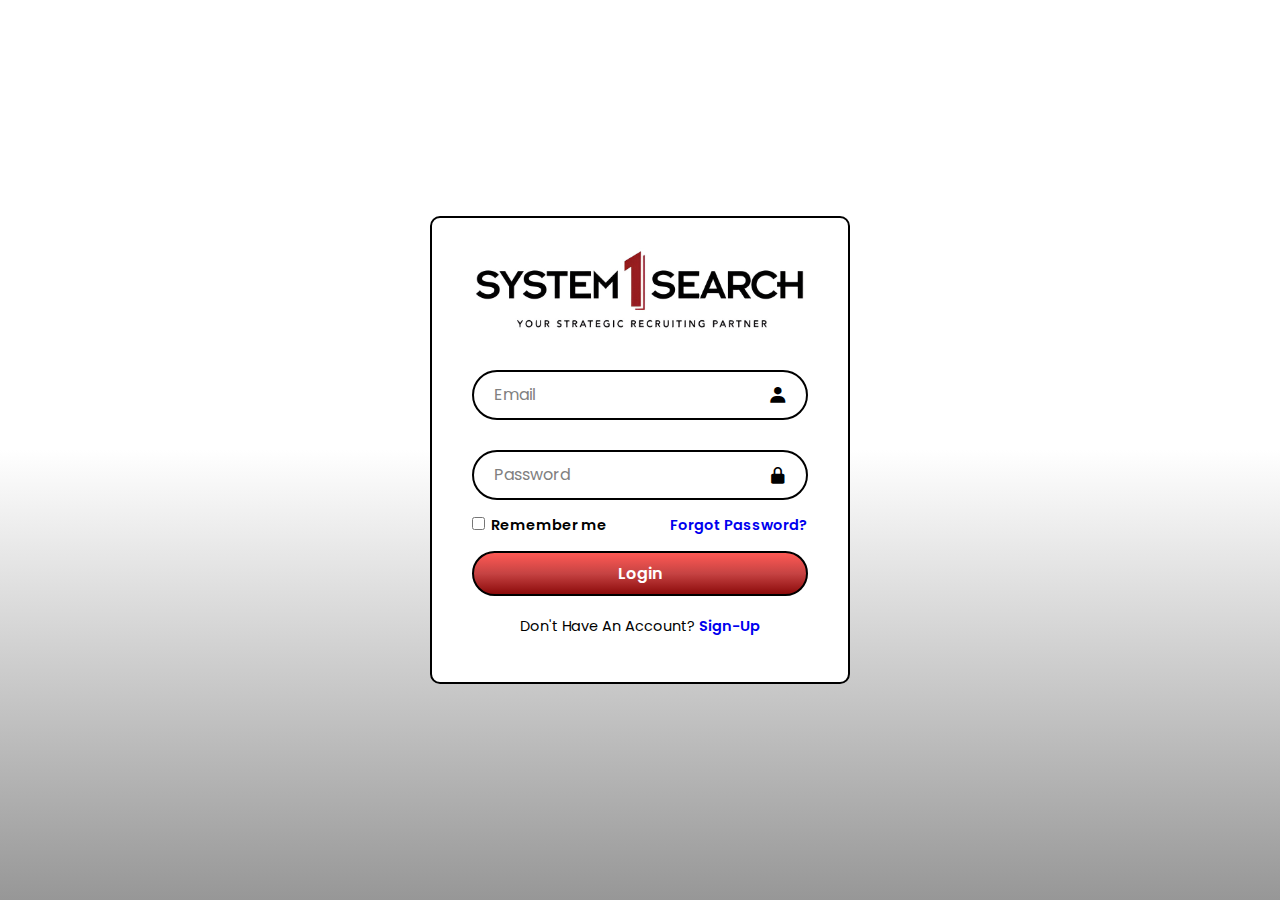
<file: index.html>
<!DOCTYPE html>
<html>
<head>
    <meta charset="UTF-8">
    <meta http-equiv="X-UA-Compatible" content="IE=edge">
    <meta name="viewport" content="width=device-width, initial-scale=1.0">
    <title>Login Form - system1seachsac</title>
    <link rel="stylesheet" href="style.css">
    <link href='https://unpkg.com/boxicons@2.1.4/css/boxicons.min.css' rel='stylesheet'>
</head>
<body>
    <div class="wrapper">
        <form action="">
            <img src="images/companylogo.png" alt="logo">

            <div class="input-box">
                <input type="text" placeholder="Email" required>
                <i class='bx bxs-user'></i>
            </div>
            <div class="input-box">
                <input type="password" placeholder="Password" required>
                <i class='bx bxs-lock-alt'></i>
            </div>
            <div class="forgot">
                <label><input type="checkbox"> Remember me </label>
                <a href="forgot.html">Forgot Password?</a>
            </div>
            <button type="submit" class="btn" id="login-btn">Login</button>
            <div class="sign-up">
                <p>Don't Have An Account? <a href="signup.html">Sign-Up</a></p>
            </div>
        </form>
    </div>

    <script>document.getElementById('login-btn').addEventListener('click', function(event) {
            event.preventDefault(); // Prevent default form submission

            // Validation logic needed here.

            // If Validation is successfull, login.
            window.location.href = "preferences.html";
        });</script>
</body>
</html>
</file>
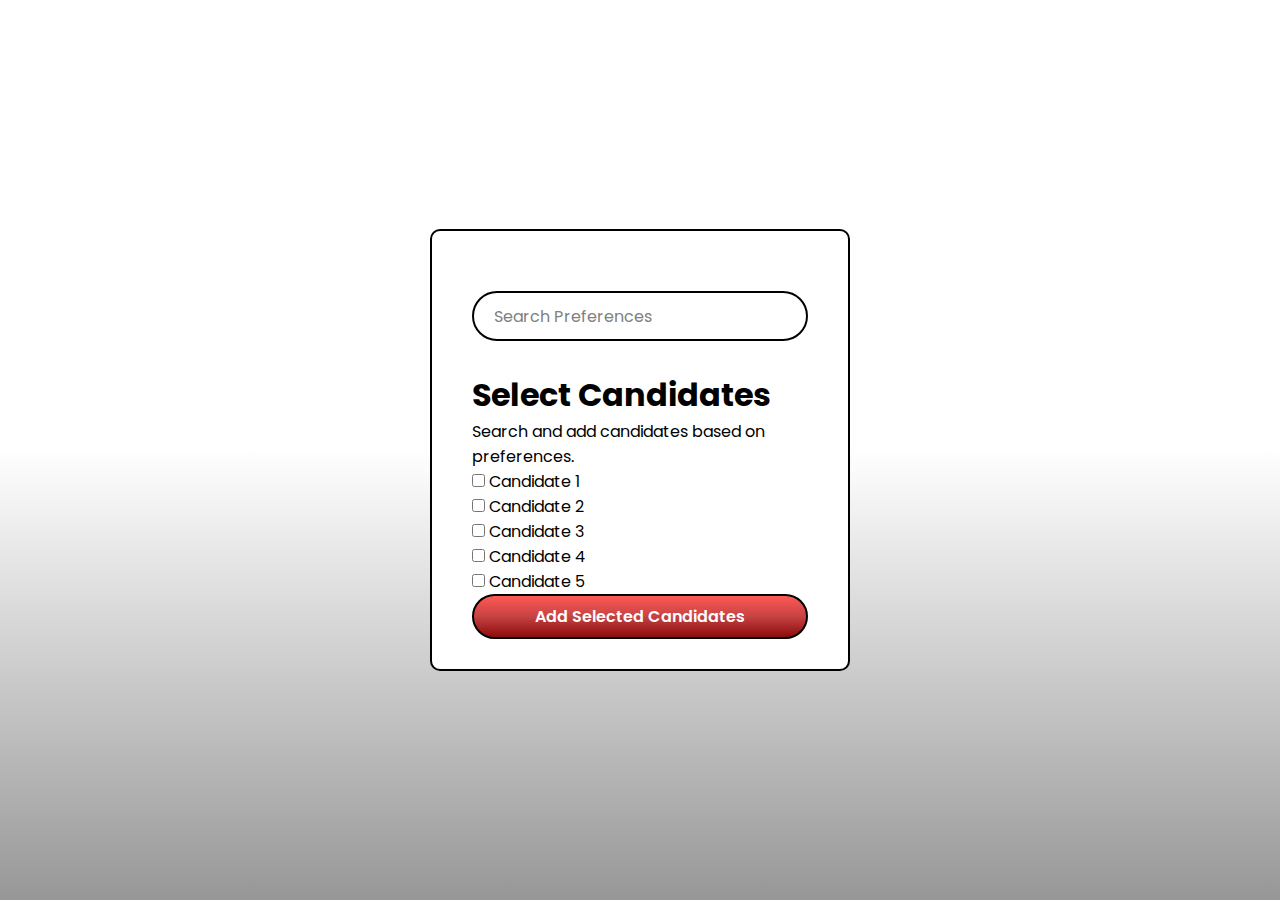
<file: adminCandidateSearch.html>
<!DOCTYPE html>
<html lang="en">
<head>
    <meta charset="UTF-8">
    <meta name="viewport" content="width=device-width, initial-scale=1.0">
    <title>Admin Page</title>
    <link rel="stylesheet" href="style.css">
</head>
<body>
    <div class="wrapper">
        <!-- Top bar with search functionality -->
        <div class="top-bar">
            <div class="input-box">
                <input type="text" id="search-bar" placeholder="Search Preferences">
                <i class="fas fa-search"></i>
            </div>
        </div>

        <!-- Candidate selection grid -->
        <div class="container">
            <h1>Select Candidates</h1>
            <p class="subtext">Search and add candidates based on preferences.</p>
            
            <div class="job-grid" id="candidate-grid">
                <div class="job-item">
                    <input type="checkbox" id="candidate1">
                    <label for="candidate1">Candidate 1</label>
                </div>
                <div class="job-item">
                    <input type="checkbox" id="candidate2">
                    <label for="candidate2">Candidate 2</label>
                </div>
                <div class="job-item">
                    <input type="checkbox" id="candidate3">
                    <label for="candidate3">Candidate 3</label>
                </div>
                <div class="job-item">
                    <input type="checkbox" id="candidate4">
                    <label for="candidate4">Candidate 4</label>
                </div>
                <div class="job-item">
                    <input type="checkbox" id="candidate5">
                    <label for="candidate5">Candidate 5</label>
                </div>
                <!-- More candidates can be added dynamically -->
            </div>
            
            <!-- Action Buttons -->
            <button class="btn">Add Selected Candidates</button>
        </div>
    </div>

    <!-- Script to handle search functionality -->
    <script>
        const searchBar = document.getElementById('search-bar');
        const candidateGrid = document.getElementById('candidate-grid');
        const candidates = Array.from(candidateGrid.children);

        searchBar.addEventListener('input', function () {
            const searchQuery = searchBar.value.toLowerCase();
            candidates.forEach(candidate => {
                const candidateName = candidate.textContent.toLowerCase();
                candidate.style.display = candidateName.includes(searchQuery) ? 'block' : 'none';
            });
        });
    </script>
</body>
</html>
</file>
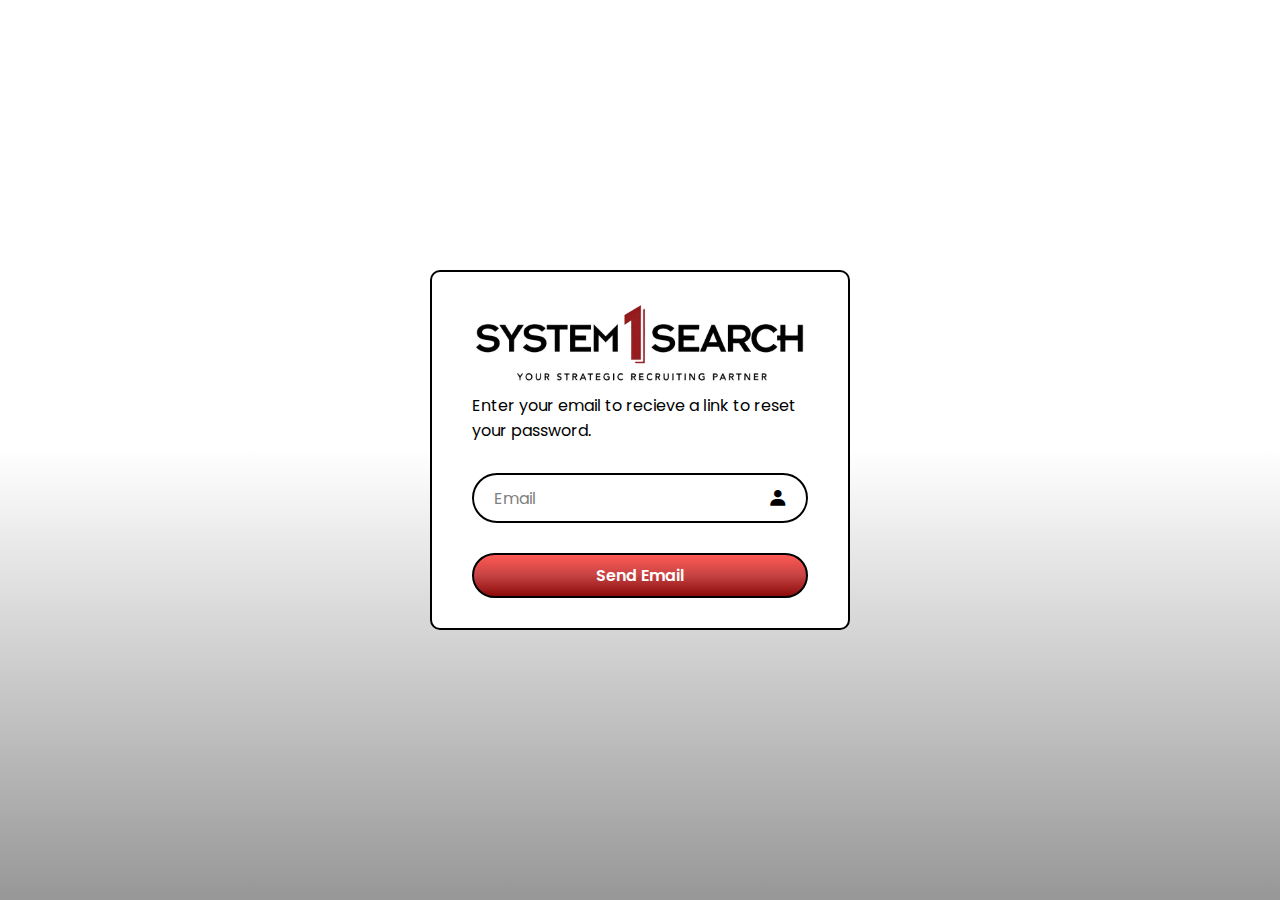
<file: forgot.html>
<!DOCTYPE html>
<html>
    <head>
        <meta charset="UTF -8">
        <meta http-equiv="X-UA-Compatible" content="IE=edge">
        <meta name="viewport" content="width=device-width,initial-scale=1.0">
        <title> Forgot Password form system1seachsac</title>
        <link rel="stylesheet" href="style.css">
        <link href='https://unpkg.com/boxicons@2.1.4/css/boxicons.min.css' rel='stylesheet'>
    </head>

    <body>
        <div class = "wrapper">
            <form action="">
                <a href="index.html">
                    <img src="images/companylogo.png" alt="logo">
                </a>
                <div class="forgot-text">
                    <p>Enter your email to recieve a link to reset your password.</p> 
                </div>
                <div class="input-box">
                    <input type="text" placeholder="Email" required?>
                    <i class='bx bxs-user'></i> 
                </div>
                <button type="submit" class="btn">Send Email</button>

            </form>
        </div>
    </body>
</html>
</file>
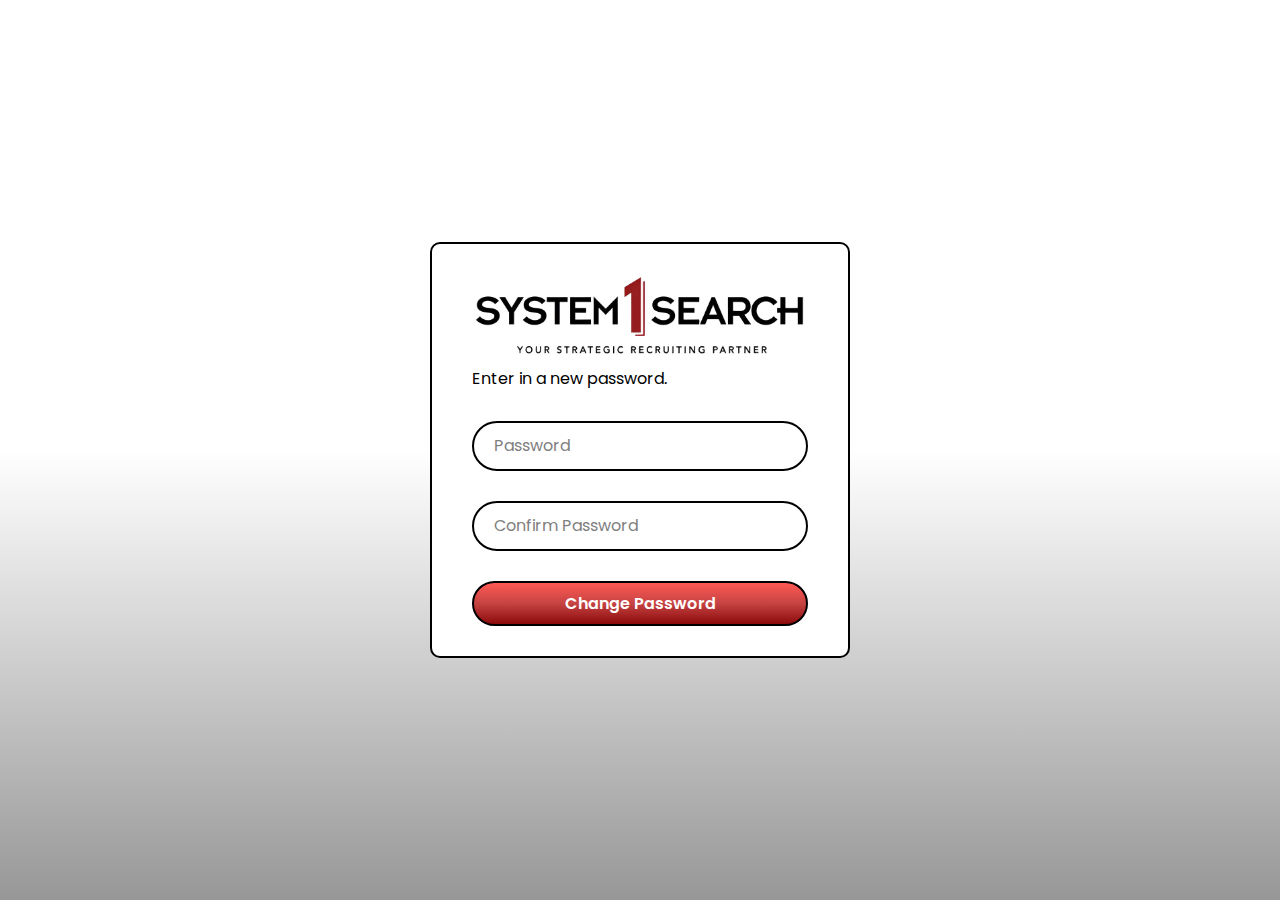
<file: forgot2.html>
<!DOCTYPE html>
<html>
    <head>
        <meta charset="UTF -8">
        <meta http-equiv="X-UA-Compatible" content="IE=edge">
        <meta name="viewport" content="width=device-width,initial-scale=1.0">
        <title> Login Form system1seachsac</title>
        <link rel="stylesheet" href="style.css">
        <link href='https://unpkg.com/boxicons@2.1.4/css/boxicons.min.css' rel='stylesheet'>
    </head>

    <body>
        <div class = "wrapper">
            <form action="">
                <a href="index.html">
                    <img src="images/companylogo.png" alt="logo">
                </a>
             
                <div class="code-text">
                    <p>Enter in a new password.</p> 
                </div>
                <div class="input-box">
                    <input type="text" placeholder="Password" required?>
                </div>
                <div class="input-box">
                    <input type="text" placeholder="Confirm Password" required?>
                </div>
                <button type="submit" class="btn">Change Password</button>

            </form>
        </div>
    </body>
</html>
</file>
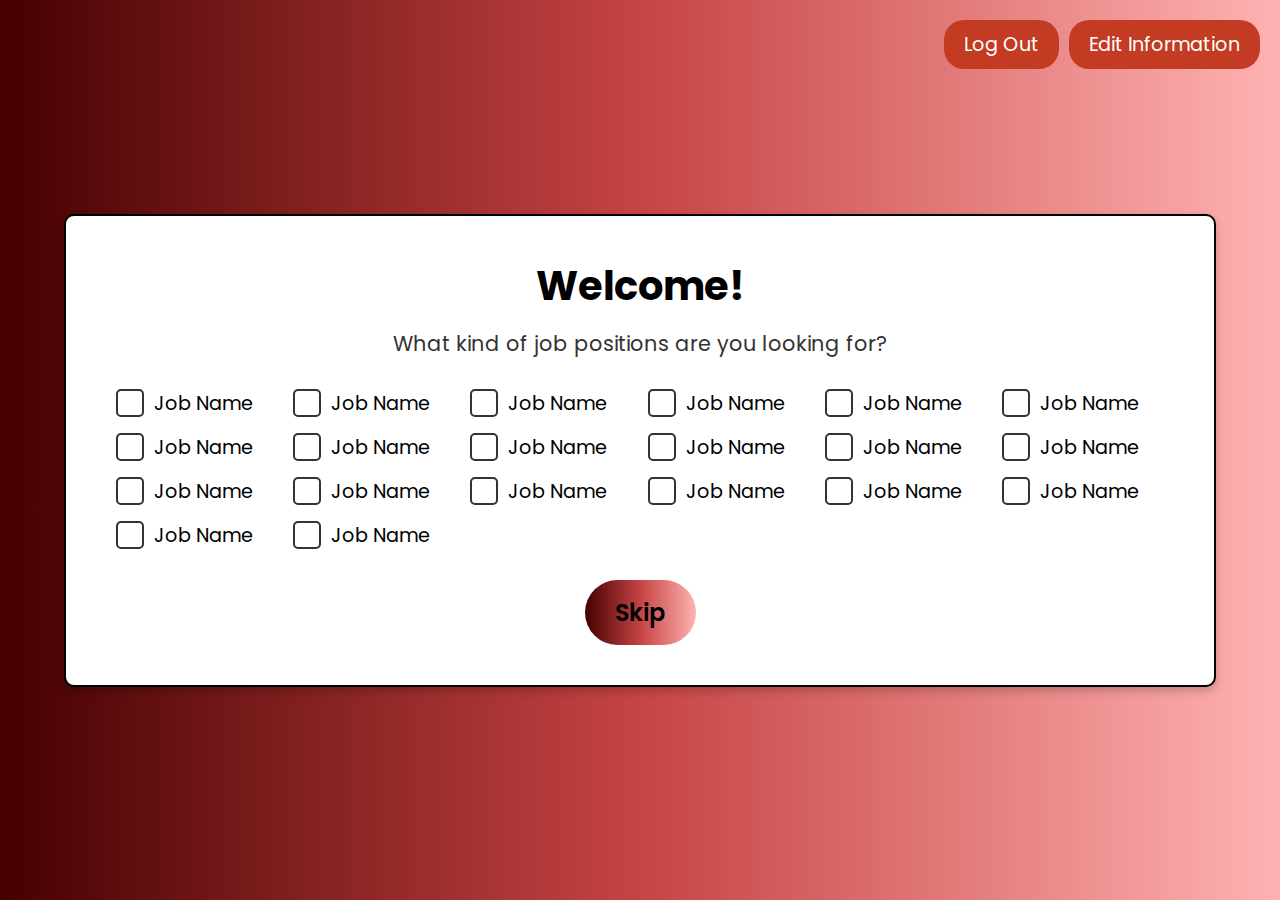
<file: preferences.html>
<!DOCTYPE html>
<html lang="en">
<head>
    <meta charset="UTF-8">
    <meta name="viewport" content="width=device-width, initial-scale=1.0">
    <title>Job Selection</title>
    <link rel="stylesheet" href="https://fonts.googleapis.com/css2?family=Poppins:wght@400;500;600&display=swap">
    <style>
        /* Base styles */
        * {
            margin: 0;
            padding: 0;
            box-sizing: border-box;
            font-family: "Poppins", sans-serif;
        }

        body {
            display: flex;
            justify-content: center;
            align-items: center;
            min-height: 100vh;
            background: linear-gradient(90deg, rgba(69,0,0,1) 0%, rgba(184,21,21,0.8) 50%, rgba(255,0,0,0.3) 100%);
        }

        /* Wrapper styling for the white box */
        .wrapper {
            width: 90%;
            max-width: 1200px;
            background: white;
            border: 2px solid black; 
            border-radius: 10px;
            padding: 40px 50px;
            box-shadow: 0 4px 8px rgba(0, 0, 0, 0.2);
            display: flex;
            flex-direction: column;
            align-items: center;
        }

        .container {
            width: 100%;
            text-align: center;
        }

        h1 {
            font-size: 2.5em;
            color: black;
            margin-bottom: 0.3em;
        }

        .subtext {
            font-size: 1.3em;
            color: #333;
            margin-bottom: 30px;
        }

        /* Responsive grid for job checkboxes */
        .job-grid {
            display: grid;
            grid-template-columns: repeat(auto-fill, minmax(150px, 1fr));
            gap: 15px;
            width: 100%;
            margin-bottom: 30px;
        }

        .job-item {
            display: flex;
            align-items: center;
            font-size: 1.2em;
            color: black;
        }

        /* Style for checkboxes */
        .job-item input[type="checkbox"] {
            appearance: none;
            width: 28px;
            height: 28px;
            margin-right: 10px;
            border: 2px solid #333;
            border-radius: 5px;
            position: relative;
            cursor: pointer;
        }

        /* Checked state styling */
        .job-item input[type="checkbox"]:checked {
            background-color: #c23b22;
            border-color: #c23b22;
        }

        .job-item input[type="checkbox"]:checked::before {
            content: '✔';
            color: white;
            font-weight: bold;
            position: absolute;
            top: 2px;
            left: 4px;
            font-size: 18px;
        }

        /* Skip button styling */
        .skip-button {
            padding: 15px 30px;
            background: linear-gradient(90deg, rgba(69,0,0,1) 0%, rgba(184,21,21,0.8) 50%, rgba(255,0,0,0.3) 100%);
            border: none;
            outline: none;
            border-radius: 40px;
            cursor: pointer;
            font-size: 1.5em;
            color: black;
            font-weight: 600;
            transition: background 0.3s;
        }

        .skip-button:hover {
            background-color: #a43e31;
        }

        .top-right-buttons {
            position: fixed;
            top: 20px;
            right: 20px;
            display: flex;
            gap: 10px;
        }

        .logout-button, .edit-button {
            padding: 10px 20px;
            background-color: #c23b22;
            color: white;
            border: none;
            border-radius: 20px;
            cursor: pointer;
            font-size: 1.2em;
            transition: background 0.3s;
            text-decoration: none;
        }

            .logout-button:hover, .edit-button:hover {
                background-color: #a43e31;
            }

    </style>
</head>
<body>

    <div class="wrapper">
        <div class="top-right-buttons">
            <button class="logout-button" id="logout-btn">Log Out</button>
            <a href="settings.html" class="edit-button">Edit Information</a>
        </div>
        <div class="container">
            <h1>Welcome!</h1>
            <p class="subtext">What kind of job positions are you looking for?</p>

            <div class="job-grid">
                <div class="job-item"><input type="checkbox" id="job1"><label for="job1">Job Name</label></div>
                <div class="job-item"><input type="checkbox" id="job2"><label for="job2">Job Name</label></div>
                <div class="job-item"><input type="checkbox" id="job3"><label for="job3">Job Name</label></div>
                <div class="job-item"><input type="checkbox" id="job4"><label for="job4">Job Name</label></div>
                <div class="job-item"><input type="checkbox" id="job5"><label for="job5">Job Name</label></div>
                <div class="job-item"><input type="checkbox" id="job6"><label for="job6">Job Name</label></div>
                <div class="job-item"><input type="checkbox" id="job7"><label for="job7">Job Name</label></div>
                <div class="job-item"><input type="checkbox" id="job8"><label for="job8">Job Name</label></div>
                <div class="job-item"><input type="checkbox" id="job9"><label for="job9">Job Name</label></div>
                <div class="job-item"><input type="checkbox" id="job10"><label for="job10">Job Name</label></div>
                <div class="job-item"><input type="checkbox" id="job11"><label for="job11">Job Name</label></div>
                <div class="job-item"><input type="checkbox" id="job12"><label for="job12">Job Name</label></div>
                <div class="job-item"><input type="checkbox" id="job13"><label for="job13">Job Name</label></div>
                <div class="job-item"><input type="checkbox" id="job14"><label for="job14">Job Name</label></div>
                <div class="job-item"><input type="checkbox" id="job15"><label for="job15">Job Name</label></div>
                <div class="job-item"><input type="checkbox" id="job16"><label for="job16">Job Name</label></div>
                <div class="job-item"><input type="checkbox" id="job17"><label for="job17">Job Name</label></div>
                <div class="job-item"><input type="checkbox" id="job18"><label for="job18">Job Name</label></div>
                <div class="job-item"><input type="checkbox" id="job19"><label for="job19">Job Name</label></div>
                <div class="job-item"><input type="checkbox" id="job20"><label for="job20">Job Name</label></div>
            </div>



            <button class="skip-button">Skip</button>
        </div>
    </div>
    <script>
        document.getElementById('logout-btn').addEventListener('click', function () {
            // Redirect to login page after someone clicks on logout button
            window.location.href = "index.html";
        });
    </script>
</body>
</html>
</file>
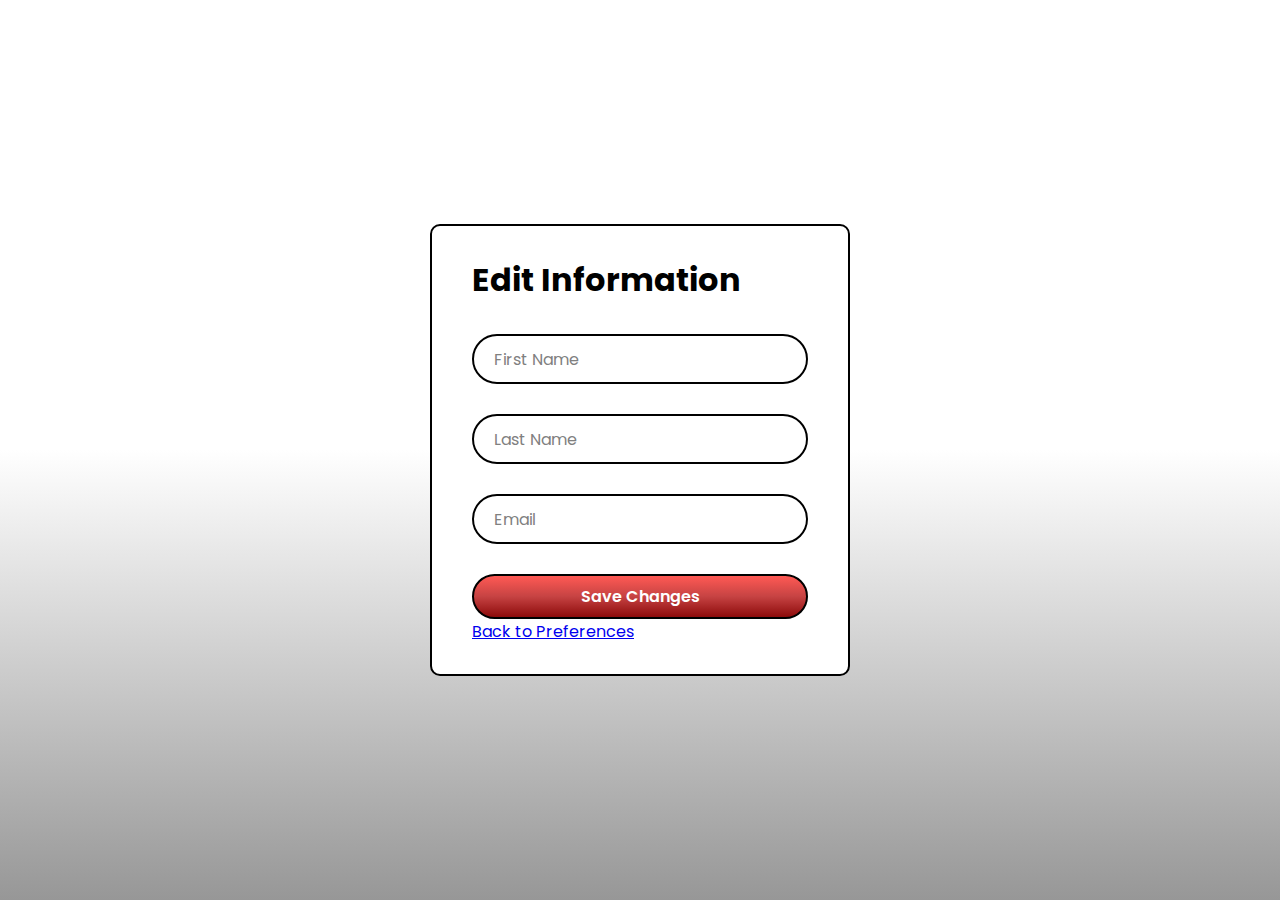
<file: settings.html>
<!DOCTYPE html>
<html lang="en">
<head>
    <meta charset="UTF-8">
    <meta name="viewport" content="width=device-width, initial-scale=1.0">
    <title>Edit Information</title>
    <link rel="stylesheet" href="style.css">
</head>
<body>
    <div class="wrapper">
        <form action="/submit_settings" method="post">
            <h1>Edit Information</h1>
            <div class="input-box">
                <input type="text" name="first_name" placeholder="First Name" required>
            </div>
            <div class="input-box">
                <input type="text" name="last_name" placeholder="Last Name" required>
            </div>
            <div class="input-box">
                <input type="email" name="email" placeholder="Email" required>
            </div>
            <button type="submit" class="btn">Save Changes</button>
        </form>
        <div class="back-link">
            <p><a href="preferences.html">Back to Preferences</a></p>
        </div>
    </div>
</body>
</html>
</file>
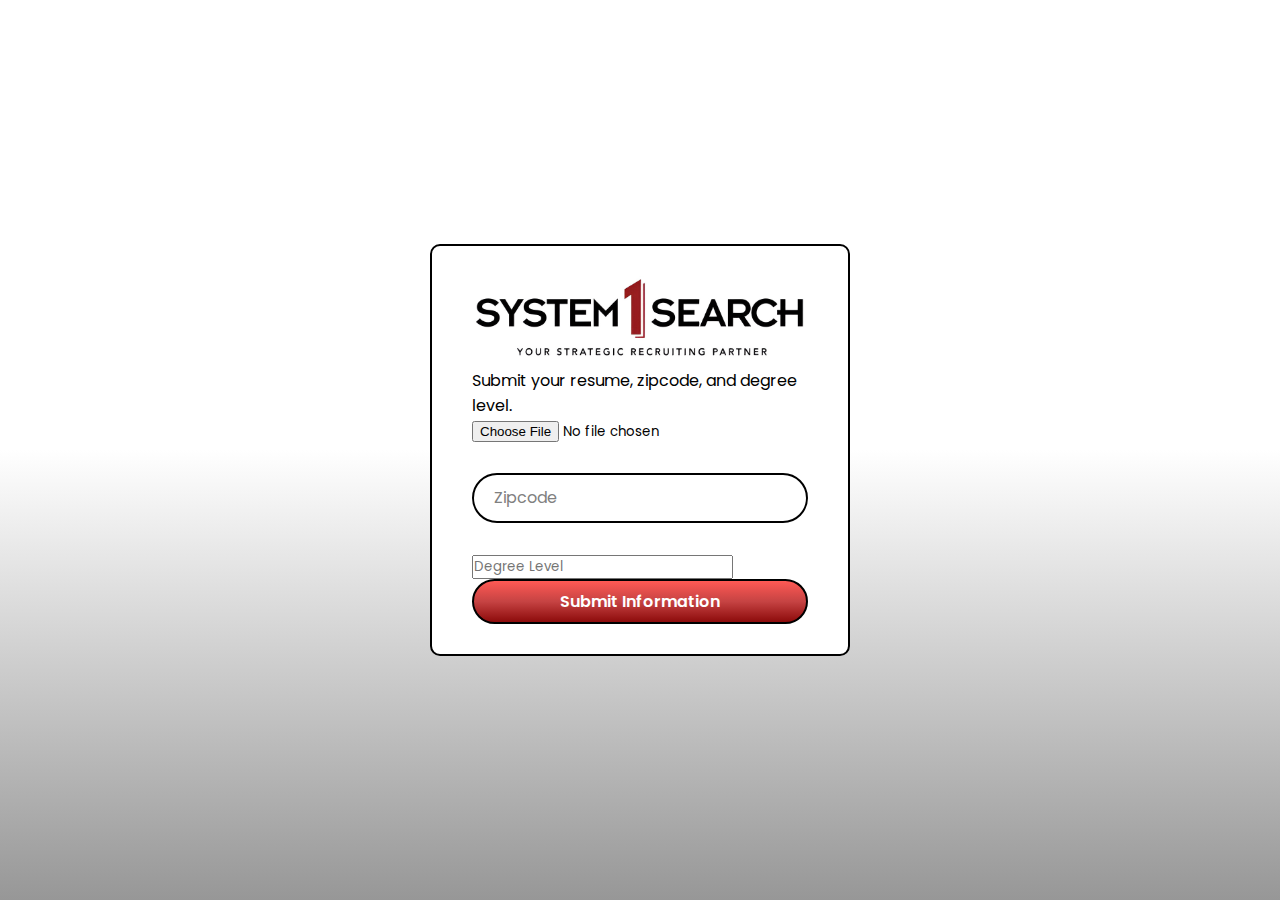
<file: setup.html>
<!DOCTYPE html>
<html>
    <head>
        <meta charset="UTF -8">
        <meta http-equiv="X-UA-Compatible" content="IE=edge">
        <meta name="viewport" content="width=device-width,initial-scale=1.0">
        <title> Account Setup - system1searchsac</title>
        <link rel="stylesheet" href="style.css">
        <link href='https://unpkg.com/boxicons@2.1.4/css/boxicons.min.css' rel='stylesheet'>
    </head>

    <body>
        <div class = "wrapper">
            <form action="">
                <a href="index.html">
                    <img src="images/companylogo.png" alt="logo">
                </a>
             
                <div class="code-text">
                    <p>Submit your resume, zipcode, and degree level.</p> 
                </div>
                <div class = "input-item">
                    <input type="file" accept=".pdf" required?>
                </div>
                <div class="input-box">
                    <input type="text" placeholder="Zipcode" required?>
                </div>
                <div class = "input-item">
                    <input type="text" placeholder="Degree Level" required?>
                </div>
                <button type="submit" class="btn">Submit Information</button>

            </form>
        </div>
    </body>
</html>
</file>
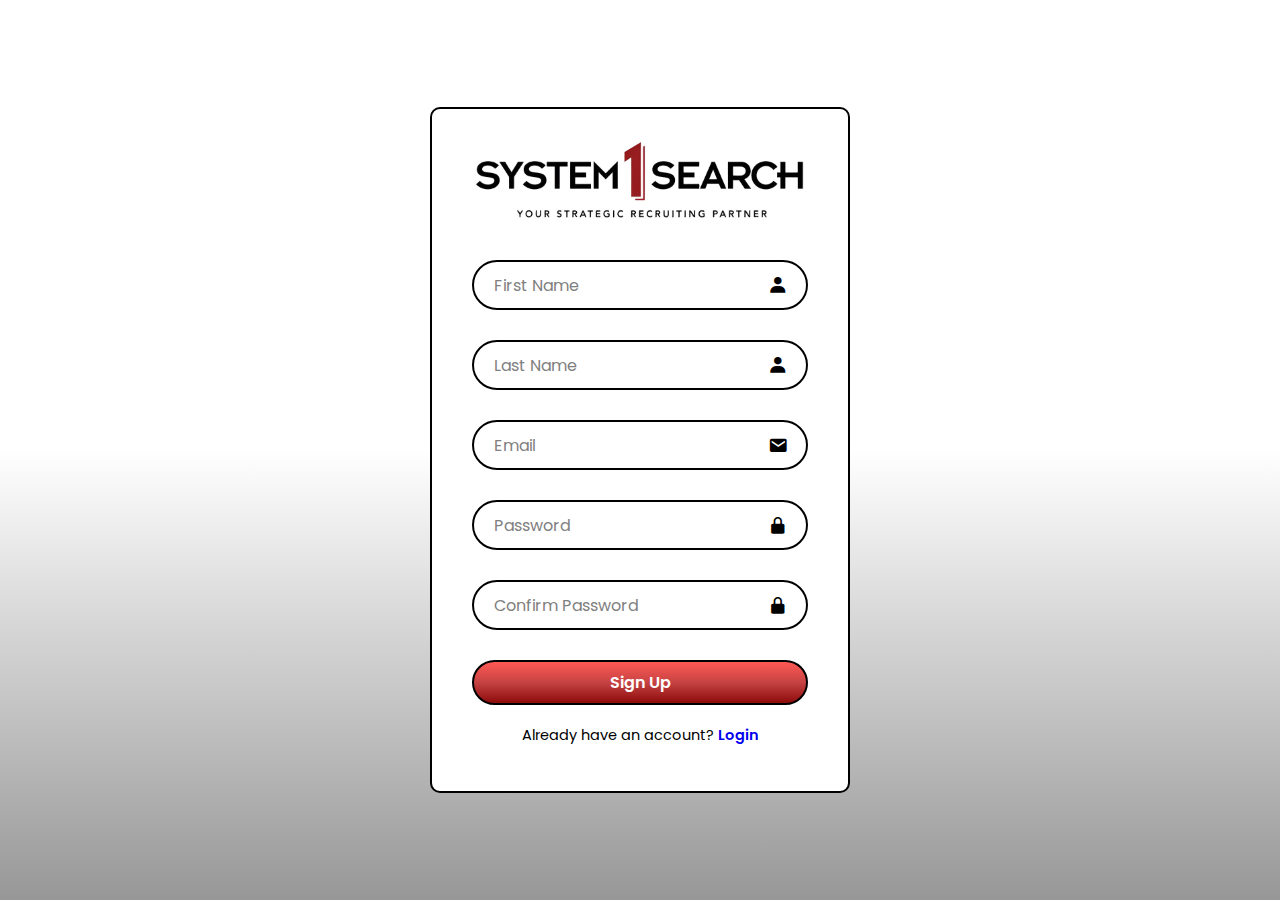
<file: signup.html>
<!DOCTYPE html>
<html>
    <head>
        <meta charset="UTF-8">
        <meta http-equiv="X-UA-Compatible" content="IE=edge">
        <meta name="viewport" content="width=device-width, initial-scale=1.0">
        <title>Sign Up Form - system1seachsac</title>
        <link rel="stylesheet" href="style.css">
        <link href="https://unpkg.com/boxicons@2.1.4/css/boxicons.min.css" rel="stylesheet">
    </head>
    <body>
        <div class="wrapper">
            <form action="/submit_signup" method="post">
                <img src="images/companylogo.png" alt="logo">

                <div class="input-box">
                    <input type="text" name="first_name" placeholder="First Name" required>
                    <i class='bx bxs-user'></i>
                </div>
                <div class="input-box">
                    <input type="text" name="last_name" placeholder="Last Name" required>
                    <i class='bx bxs-user'></i>
                </div>
                <div class="input-box">
                    <input type="email" name="email" placeholder="Email" required>
                    <i class='bx bxs-envelope'></i>
                </div>
                <div class="input-box">
                    <input type="password" name="password" placeholder="Password" required>
                    <i class='bx bxs-lock-alt'></i>
                </div>
                <div class="input-box">
                    <input type="password" name="confirm_password" placeholder="Confirm Password" required>
                    <i class='bx bxs-lock-alt'></i>
                </div>
                
                <button type="submit" class="btn">Sign Up</button>

                <div class="sign-up">
                    <p>Already have an account? <a href="index.html">Login</a></p>
                </div>
            </form>
        </div>
    </body>
</html>
</file>
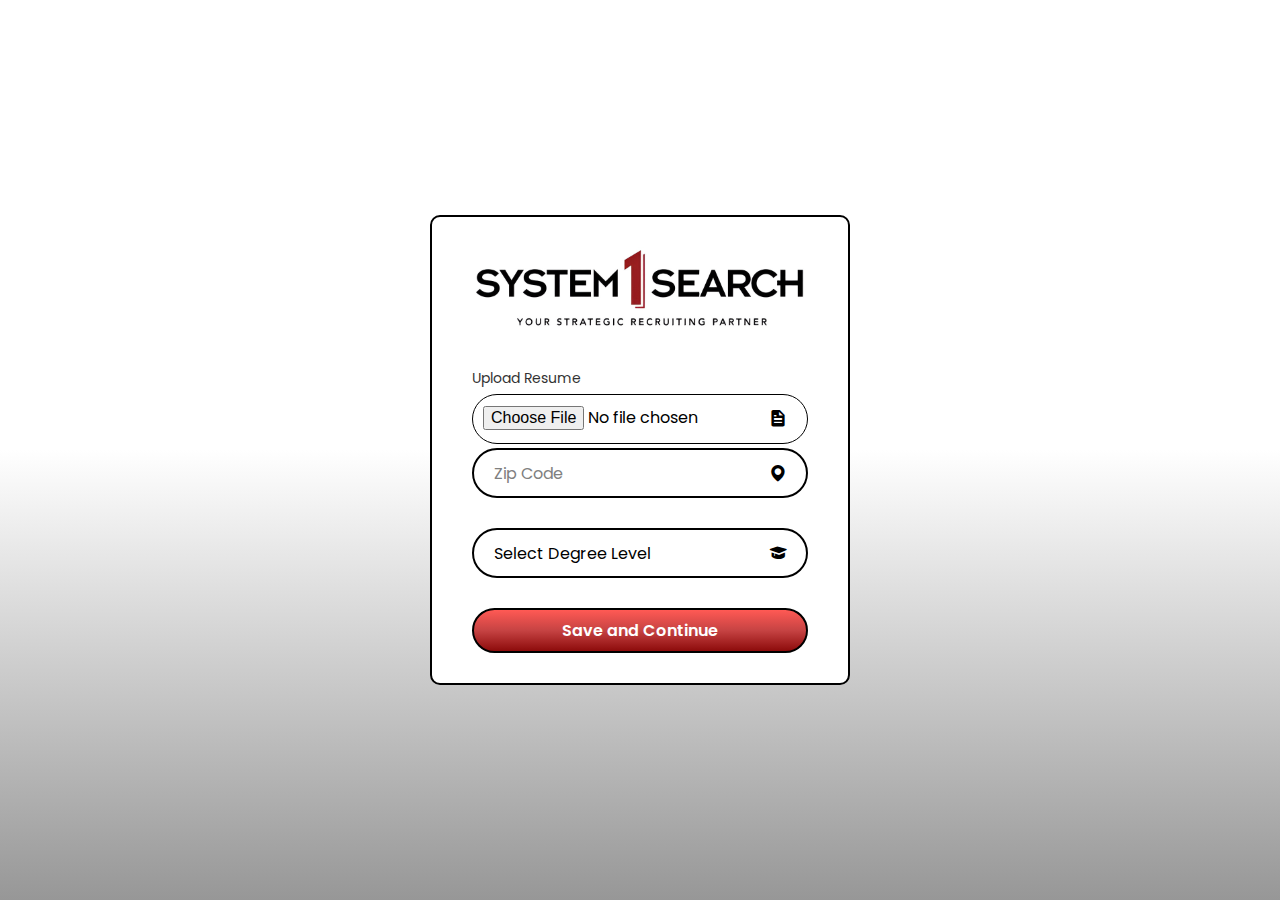
<file: signup2.html>
<!DOCTYPE html>
<html>
    <head>
        <meta charset="UTF-8">
        <meta http-equiv="X-UA-Compatible" content="IE=edge">
        <meta name="viewport" content="width=device-width, initial-scale=1.0">
        <title>Setup Profile - system1seachsac</title>
        <link rel="stylesheet" href="style.css">
        <link href="https://unpkg.com/boxicons@2.1.4/css/boxicons.min.css" rel="stylesheet">
    </head>
    <body>
        <div class="wrapper">
            <form action="/submit_setup" method="post" enctype="multipart/form-data">
                <img src="images/companylogo.png" alt="logo">

                <div class="input-box file-upload">
                    <label for="resume">Upload Resume</label>
                    <input type="file" id="resume" name="resume" required>
                    <i class='bx bxs-file'></i>
                </div>
                
                <div class="input-box">
                    <input type="text" name="zipcode" placeholder="Zip Code" required>
                    <i class='bx bxs-map'></i>
                </div>
                
                <div class="input-box dropdown-box">
                    <select name="degree" required>
                        <option value="" disabled selected>Select Degree Level</option>
                        <option value="high_school">High School</option>
                        <option value="associate">Associate Degree</option>
                        <option value="bachelor">Bachelor's Degree</option>
                        <option value="master">Master's Degree</option>
                        <option value="phd">Doctorate</option>
                    </select>
                    <i class='bx bxs-graduation'></i>
                </div>
                
                <button type="submit" class="btn">Save and Continue</button>
            </form>
        </div>
    </body>
</html>
</file>
<file: style.css>
@import url("https://fonts.googleapis.com/css2?family=Poppins:ital,wght@0,100;0,200;0,300;0,400;0,500;0,600;0,700;0,800;0,900;1,100;1,200;1,300;1,400;1,500;1,600;1,700;1,800;1,900&display=swap");

* {
    margin: 0;
    padding: 0;
    box-sizing: border-box;
    font-family: "Poppins", sans-serif;
}


body {
    display: flex;
    justify-content: center;
    align-items: center;
    min-height: 100vh;
    background-size: 100%;
    background: rgb(69,0,0);
    background: linear-gradient(0deg, rgb(151, 151, 151) 0%, rgb(255, 255, 255) 50%, rgb(255, 255, 255) 100%);
}

img{
    text-align: center;
    max-width: 100%;
    height: auto;

}

.wrapper{
    width: 420px;
    background: white;
    border: 2px solid black;
    border-radius:  10px;
    padding: 30px 40px;
}

.wrapper .input-box {
    position: relative;
    width: 100%;
    height: 50px;
    margin: 30px 0;
}

.input-box input {
    width: 100%;
    height: 100%;
    background: transparent;
    border: none;
    outline: none;
    border: 2px solid black;
    border-radius: 40px;
    font-size: 16px;
    color: black;
    padding: 20px 45px 20px 20px;
}

.input-box input::placeholder {
    color: grey
}

.input-box i {
    position: absolute;
    right: 20px;
    top: 50%;
    transform: translateY(-50%);
    font-size: 20px;
    color: black;
}


.wrapper .btn {
    width: 100%;
    height: 45px;
    background: rgb(69,0,0);
    background: linear-gradient(0deg, rgb(141, 11, 11) 0%, rgba(184,21,21,0.802784222737819) 50%, rgba(255, 34, 27, 0.75) 100%);
    border: none;
    outline: none;
    border: 2px solid black,;
    border-radius: 40px;
    cursor: pointer;
    font-size: 16px;
    color: white;
    font-weight: 600;
}
/* Resume Label Styling */
.wrapper .input-box label {
    display: block;
    margin-bottom: 5px;
    font-size: 14px;
    color: #333;
}

/* File Input Styling */
.wrapper .input-box input[type="file"] {
    display: block;
    width: 100%;
    padding: 10px;
    border: 1px solid black;
    border-radius: 30px;
    font-size: 16px;
    outline: none;
}

/* Dropdown Box Styling */
.wrapper .dropdown-box {
    position: relative;
}

.wrapper .dropdown-box select {
    width: 100%;
    height: 50px;
    background: transparent;
    border: 2px solid black;
    border-radius: 40px;
    font-size: 16px;
    color: black;
    padding: 10px 20px;
    appearance: none; /* Removes default arrow */
    outline: none;
}

.wrapper .dropdown-box i {
    position: absolute;
    right: 20px;
    top: 50%;
    transform: translateY(-50%);
    font-size: 20px;
    color: black;
}
.wrapper .forgot {
    display: flex;
    justify-content: space-between;
    font-size: 14.5px;
    margin: -15px 0 15px;
    font-weight: 600;
}

.forgot label input{
    margin-right: 3px;
}

.forgot a{
    font-weight: 600;
    text-decoration: none;
}

.forgot a:hover {
    text-decoration: underline;
}

.wrapper .sign-up {
    font-size: 14.5px;
    text-align: center;
    margin: 20px 0 15px; 
}

.sign-up p a{
    text-decoration: none;
    font-weight: 600;
}

.sign-up p a:hover {
    text-decoration: underline;
}
/* Specific styling for the file input icon alignment */
.wrapper .input-box.file-upload {
    position: relative;
    width: 100%;
    margin: 30px 0;
}

.wrapper .input-box.file-upload input[type="file"] {
    padding-right: 50px; /* Leave space for icon on the right */
}

.wrapper .input-box.file-upload i {
    position: absolute;
    right: 20px;
    top: 100%;
    transform: translateY(-50%);
    font-size: 20px;
    color: black;
    pointer-events: none; /* Ensure icon does not interfere with file input click */
}
</file>
